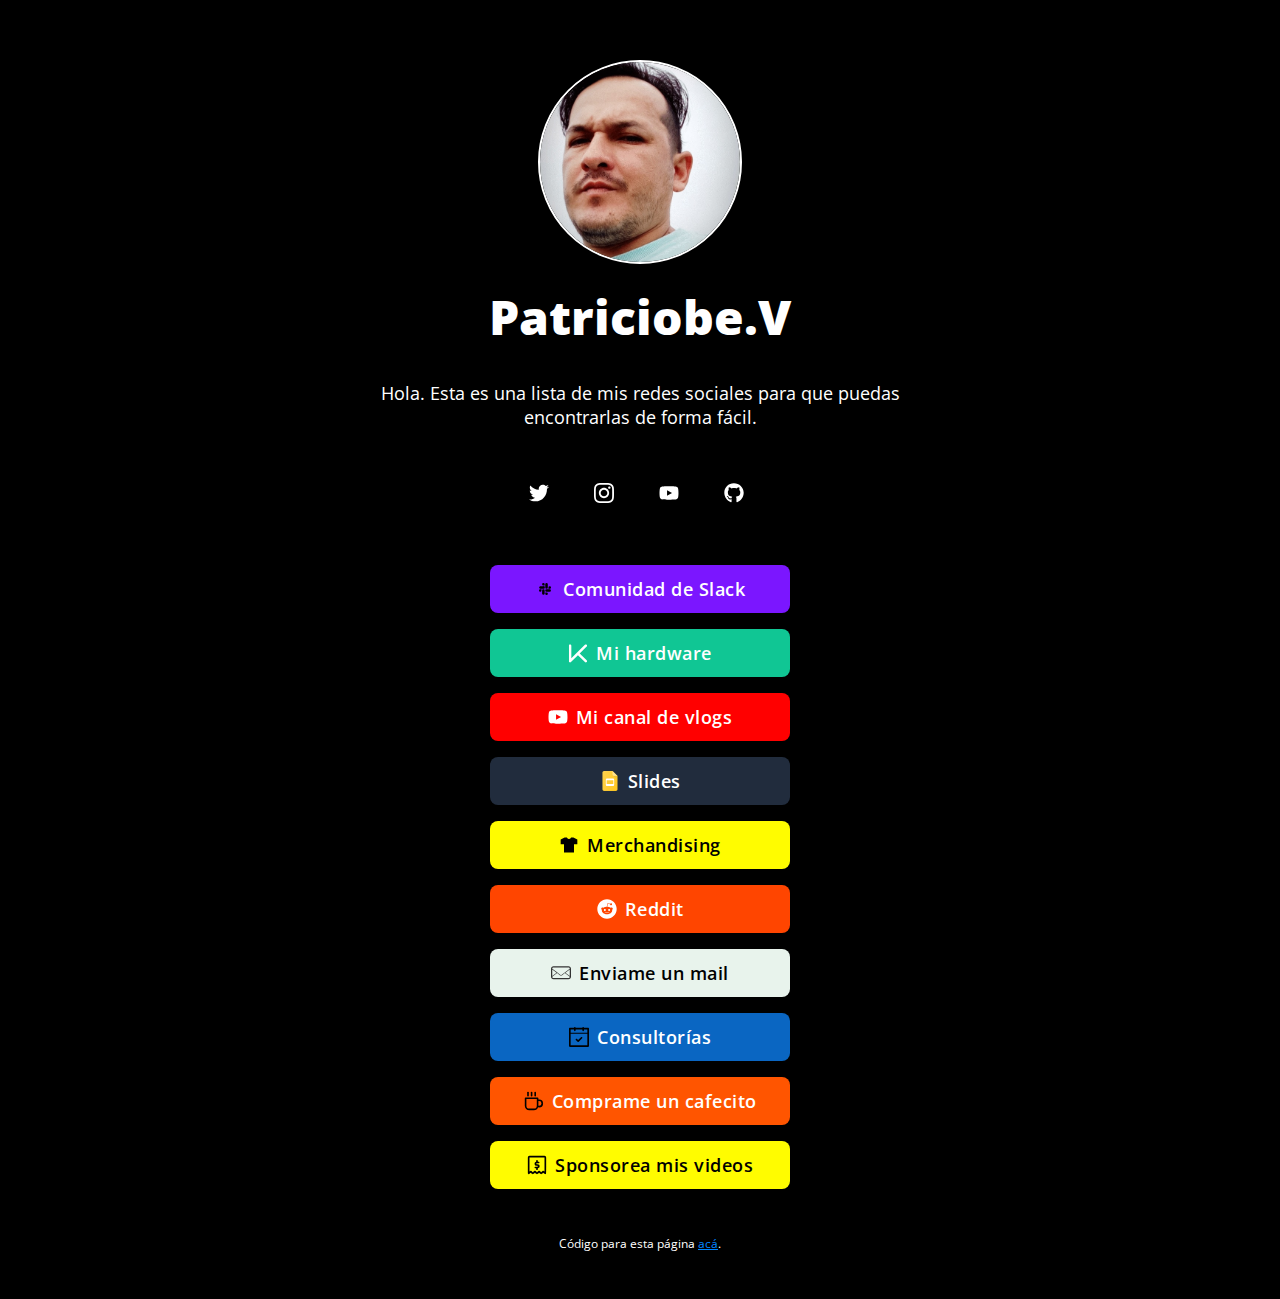
<file: index.html>
<!DOCTYPE html>
<html lang="en">
<head>

  <!-- -informacion sobre paginas
  –––––––––––––––––––––––––––––––––––––––––––––––––– -->
  <meta charset="utf-8">
  <title>Patriciobe</title>
  <meta name="description" content="">
  <meta name="author" content="">

  <!-- metas especificas moviles
  –––––––––––––––––––––––––––––––––––––––––––––––––– -->
  <meta name="viewport" content="width=device-width, initial-scale=1">

  <!-- Fuentes
  –––––––––––––––––––––––––––––––––––––––––––––––––– -->
  <link href="https://fonts.googleapis.com/css?family=Open+Sans:400,600,800&display=swap" rel="stylesheet">

  <!-- CSS 
  –––––––––––––––––––––––––––––––––––––––––––––––––– -->
  <link rel="stylesheet" href="css/normalize.css">
  <link rel="stylesheet" href="css/skeleton-dark.css">
  <link rel="stylesheet" href="css/brands.css">


</head>
<body>

  <!-- Primary Page Layout -diseño principal-
  –––––––––––––––––––––––––––––––––––––––––––––––––– -->
  <div class="container">
    <div class="row">
      <div class="column" style="margin-top: 10%">
        <!-- Your Image Here -tu imagen aqui- -->
        <style>
          img.avatar {
            border: 2px solid white;
            border-radius: 50%;
            width: 200px;
            height: 200px;
          }
          a.small {
            background: #1DA1F2;
            border-radius: 50px;
            font-size: 18px;
            text-align: center;
            text-decoration: none;
            height: 48px;
            padding: 0 16px;
            text-align: center;
            vertical-align: middle;
            font-size: 18px;
            width: 300px;
            font-weight: 600;
            line-height: 48px;
            letter-spacing: 0.5px;
            background-color: transparent;
            border-radius: 8px;
            cursor: pointer;
            box-sizing: border-box;
          }
        .acuity-embed-button-local {
          background: #3177ca;
          padding: 8px 12px;
          border: 0;
          border-radius: 4px;
          text-decoration: none;
          display: inline-block;
          text-decoration: none;
          height: 48px;
          padding: 0 16px;
          text-align: center;
          vertical-align: middle;
          font-size: 18px;
          width: 300px;
          font-weight: 600;
          line-height: 48px;
          letter-spacing: 0.5px;
          white-space: nowrap;
          background-color: transparent;
          border-radius: 8px;
          cursor: pointer;
          box-sizing: border-box;
          color: #FFFFFF;
          background-color: #0A66C2
        }
        .acuity-embed-button-local:hover,
        .acuity-embed-button-local:hover:before {
          content: 'Aquí puedes contratar una consultoría conmigo, para consultarme sobre algún proyecto en el que estés trabajando, podés encontrar mas info en el link.';
          white-space: initial; }

        .acuity-embed-button-local:focus {
          filter: brightness(90%);
          color: inherit; }
          footer {
            text-align: center;
            padding: 3px;
            color: white;
            font-size: 12px;
          }
        </style>
        <img src="images/1639059598179.jpg"  class="avatar">


        <!-- Your Name -te llamas -->
        <h1>Patriciobe.V</h1>

        <!-- Short Bio - biografia corta -->
        <p>Hola. Esta es una lista de mis redes sociales para que puedas encontrarlas de forma fácil. </p>

        <!-- Replace # with your profile URL. Delete whatever you don't need & create your own brand styles in css/brands.css
        Reemplazar con su url de perfil . Eliminar lo que no necesita y crear su propia marcade estilo con css -->
        <div>
        <a class="small button-twitter" href="https://wa.me/message/2DXSJSMD3X42H1"><img class="icon" src="icons/twitter.svg"></a>
        <a class="small button-instagram" href="https://wa.me/message/2DXSJSMD3X42H1"><img class="icon" src="icons/instagram.svg"></a>
        <a class="small button-youtube" href="https://wa.me/message/2DXSJSMD3X42H1"><img class="icon" src="icons/youtube.svg"></a>
        <a class="small button-github" href="https://wa.me/message/2DXSJSMD3X42H1"><img class="icon" src="icons/github.svg"></a> <br>
        </div>
        <br>
        <br>
        <a class="button button-slack" href="https://wa.me/message/2DXSJSMD3X42H1"><img class="icon" src="icons/slack.svg">Comunidad de Slack</a> <br>
        <a class="button button-kit" href="https://wa.me/message/2DXSJSMD3X42H1"><img class="icon" src="icons/kit.svg">Mi hardware</a> <br>
        <a class="button button-youtube" href="https://wa.me/message/2DXSJSMD3X42H1"><img class="icon" src="icons/youtube.svg">Mi canal de vlogs</a> <br>
        <a class="button button-slides" href="https://wa.me/message/2DXSJSMD3X42H1"><img class="icon" src="icons/slides.svg">Slides</a> <br>
        <a class="button button-mercha" href="https://wa.me/message/2DXSJSMD3X42H1"><img class="icon" src="icons/tshirt.svg">Merchandising</a> <br>
        <a class="button button-reddit" href="https://wa.me/message/2DXSJSMD3X42H1"><img class="icon" src="icons/reddit.svg">Reddit</a>
        <a class="button button-mail" href="mailto:pablo@peladonerd.com"><img class="icon" src="icons/mail.svg">Enviame un mail</a> <br>
        <a class="button acuity-embed-button-local" href="https://app.acuityscheduling.com/schedule.php?owner=21209490&appointmentType=18289396" target="_blank"><img class="icon" src="icons/calendar.svg">Consultorías</a><br><link rel="stylesheet" href="https://embed.acuityscheduling.com/embed/button/21209490.css" id="acuity-button-styles"/><script src="https://embed.acuityscheduling.com/embed/button/21209490.js" async></script>
        <a class="button button-kofi" href="https://ko-fi.com/peladonerd"><img class="icon" src="icons/coffee.svg">Comprame un cafecito</a> <br>
        <a class="button button-sponsors" href="sponsors.html"><img class="icon" src="icons/dollar.svg">Sponsorea mis videos</a> <br>
          <br>
        <footer>
          <p>Código para esta página <a href="https://github.com/pablokbs/peladonerd-web">acá</a>.</p>
        </footer>

      </div>
    </div>
  </div>

<!-- Global site tag (gtag.js) - Google Analytics - sitio global etiqueta de google analisis-->
<script async src="https://www.googletagmanager.com/gtag/js?id=G-GR82G97BBQ"></script>
<script>
  window.dataLayer = window.dataLayer || [];
  function gtag(){dataLayer.push(arguments);}
  gtag('js', new Date());

  gtag('config', 'G-GR82G97BBQ');
</script>

<!-- End Document  -Documento final
  –––––––––––––––––––––––––––––––––––––––––––––––––– -->
</body>
</html>
</file>
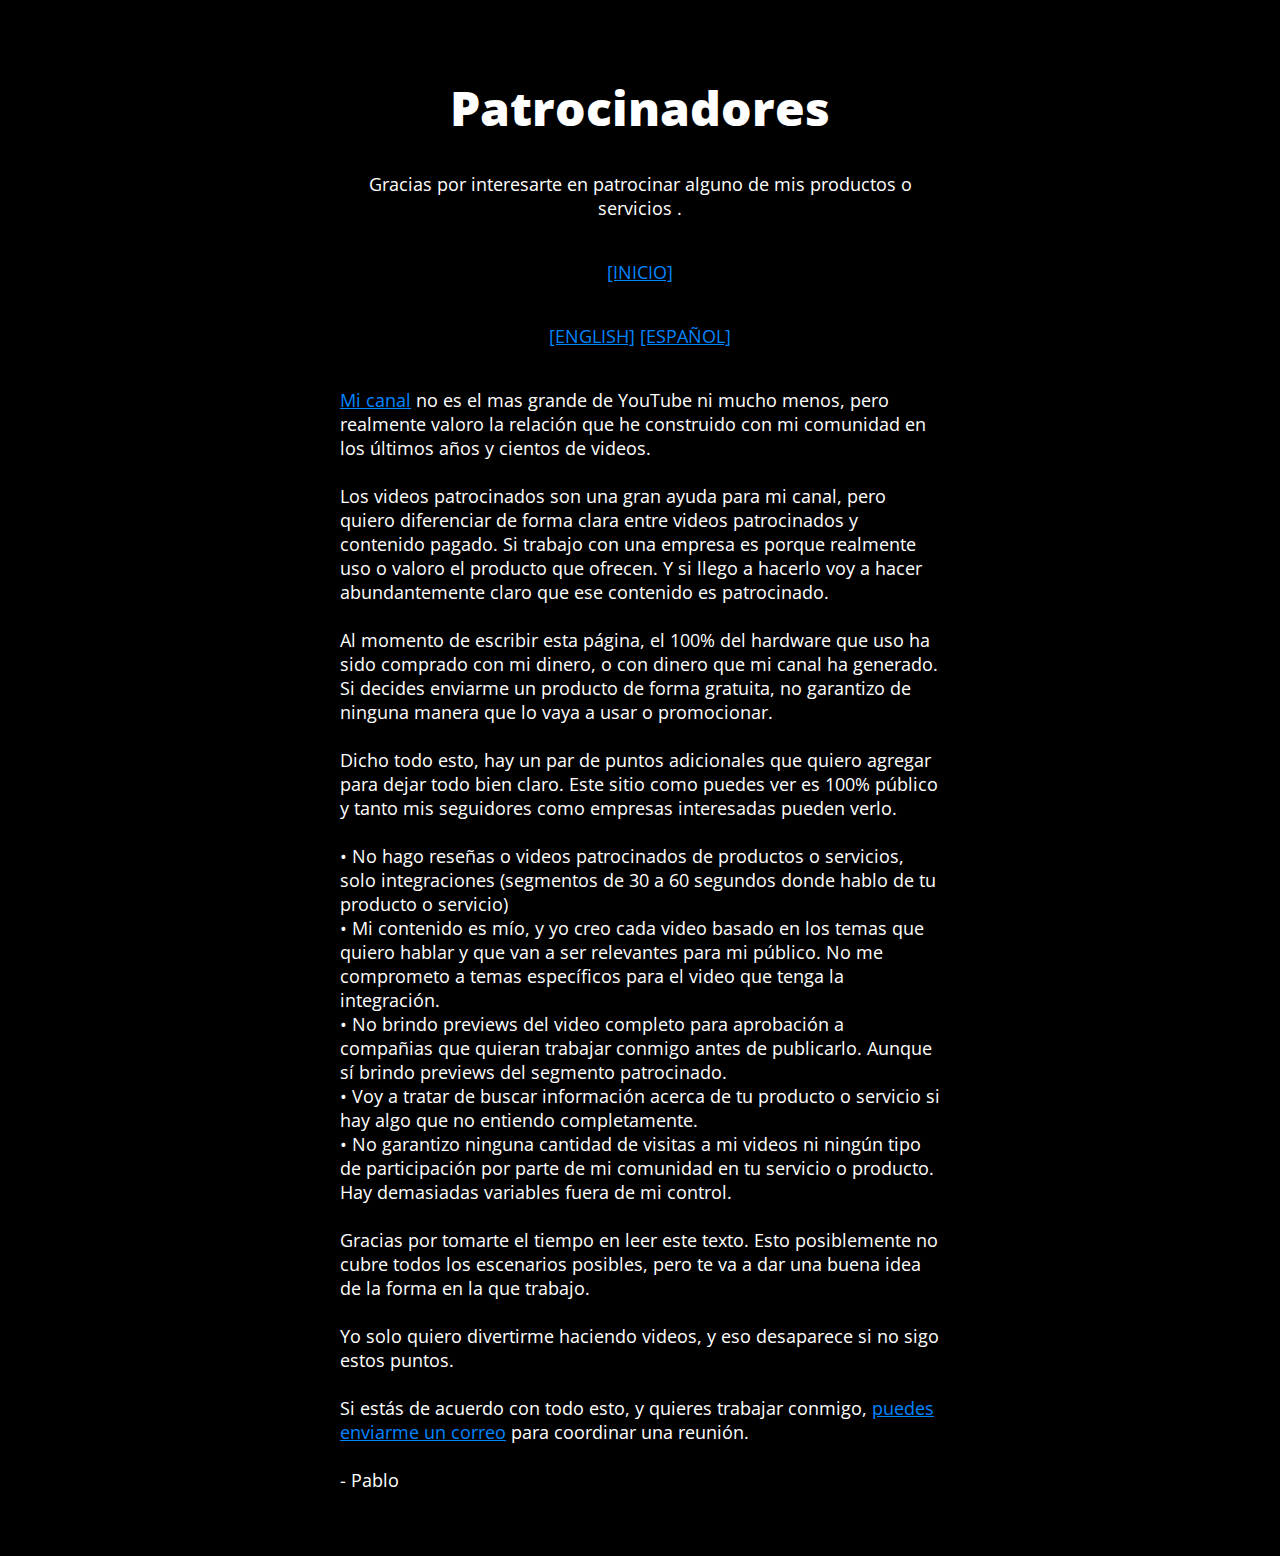
<file: sponsors.html>
<!DOCTYPE html>
<html lang="en">
<head>

  <!-- Page Information Pagina informativa
  –––––––––––––––––––––––––––––––––––––––––––––––––– -->
  <meta charset="utf-8">
  <title>PATROCINADORES ES</title>
  <meta name="description" content="">
  <meta name="author" content="">

  <!-- Mobile Specific Metas - metas espesificas mibiles
  –––––––––––––––––––––––––––––––––––––––––––––––––– -->
  <meta name="viewport" content="width=device-width, initial-scale=1">

  <!-- FONT FUENTES
  –––––––––––––––––––––––––––––––––––––––––––––––––– -->
  <link href="https://fonts.googleapis.com/css?family=Open+Sans:400,600,800&display=swap" rel="stylesheet">

  <!-- CSS
  –––––––––––––––––––––––––––––––––––––––––––––––––– -->
  <link rel="stylesheet" href="css/normalize.css">
  <link rel="stylesheet" href="css/skeleton-dark.css">
  <link rel="stylesheet" href="css/brands.css">



</head>
<body>

  <!-- Primary Page Layout - diseño pagina primaria-
  –––––––––––––––––––––––––––––––––––––––––––––––––– -->
  <div class="container">
    <div class="row">
      <div class="column" style="margin-top: 10%">

        <!-- Page Name - Nombre Pagina-->
        <h1>Patrocinadores</h1>
        <p>Gracias por interesarte en patrocinar alguno de mis productos o servicios .</p>

        <p><a href="/">[INICIO]</a></p>
        <p><a href="sponsors_en.html">[ENGLISH]</a> <a href="sponsors.html">[ESPAÑOL]</a></p>

        <!-- Page Information -Informacion sobre paginas --->
        <p style="text-align:left">
        <a href="https://youtube.com/peladonerd">Mi canal</a> no es el mas grande de YouTube ni mucho menos, pero realmente valoro la relación que he construido con mi comunidad en los últimos años y cientos de videos.<br><br>

        Los videos patrocinados son una gran ayuda para mi canal, pero quiero diferenciar de forma clara entre videos patrocinados y contenido pagado. Si trabajo con una empresa es porque realmente uso o valoro el producto que ofrecen.
        Y si llego a hacerlo voy a hacer abundantemente claro que ese contenido es patrocinado.<br><br>

        Al momento de escribir esta página, el 100% del hardware que uso ha sido comprado con mi dinero, o con dinero que mi canal ha generado. Si decides enviarme un producto de forma gratuita, no garantizo de ninguna manera que lo vaya a usar o promocionar. <br><br>

        Dicho todo esto, hay un par de puntos adicionales que quiero agregar para dejar todo bien claro. Este sitio como puedes ver es 100% público y tanto mis seguidores como empresas interesadas pueden verlo. <br><br>

        • No hago reseñas o videos patrocinados de productos o servicios, solo integraciones (segmentos de 30 a 60 segundos donde hablo de tu producto o servicio)<br>
        • Mi contenido es mío, y yo creo cada video basado en los temas que quiero hablar y que van a ser relevantes para mi público. No me comprometo a temas específicos para el video que tenga la integración.<br>
        • No brindo previews del video completo para aprobación a compañias que quieran trabajar conmigo antes de publicarlo. Aunque sí brindo previews del segmento patrocinado.<br>
        • Voy a tratar de buscar información acerca de tu producto o servicio si hay algo que no entiendo completamente. <br>
        • No garantizo ninguna cantidad de visitas a mi videos ni ningún tipo de participación por parte de mi comunidad en tu servicio o producto. Hay demasiadas variables fuera de mi control. <br><br>

        Gracias por tomarte el tiempo en leer este texto. Esto posiblemente no cubre todos los escenarios posibles, pero te va a dar una buena idea de la forma en la que trabajo.<br><br>

        Yo solo quiero divertirme haciendo videos, y eso desaparece si no sigo estos puntos. <br><br>

        Si estás de acuerdo con todo esto, y quieres trabajar conmigo, <a href="mailto:pablo@peladonerd.com">puedes enviarme un correo</a> para coordinar una reunión.<br><br>

        - Pablo
        </p>
        <br>
      </div>
    </div>
  </div>

<!-- End Document
  –––––––––––––––––––––––––––––––––––––––––––––––––– -->
</body>
</html>
</file>
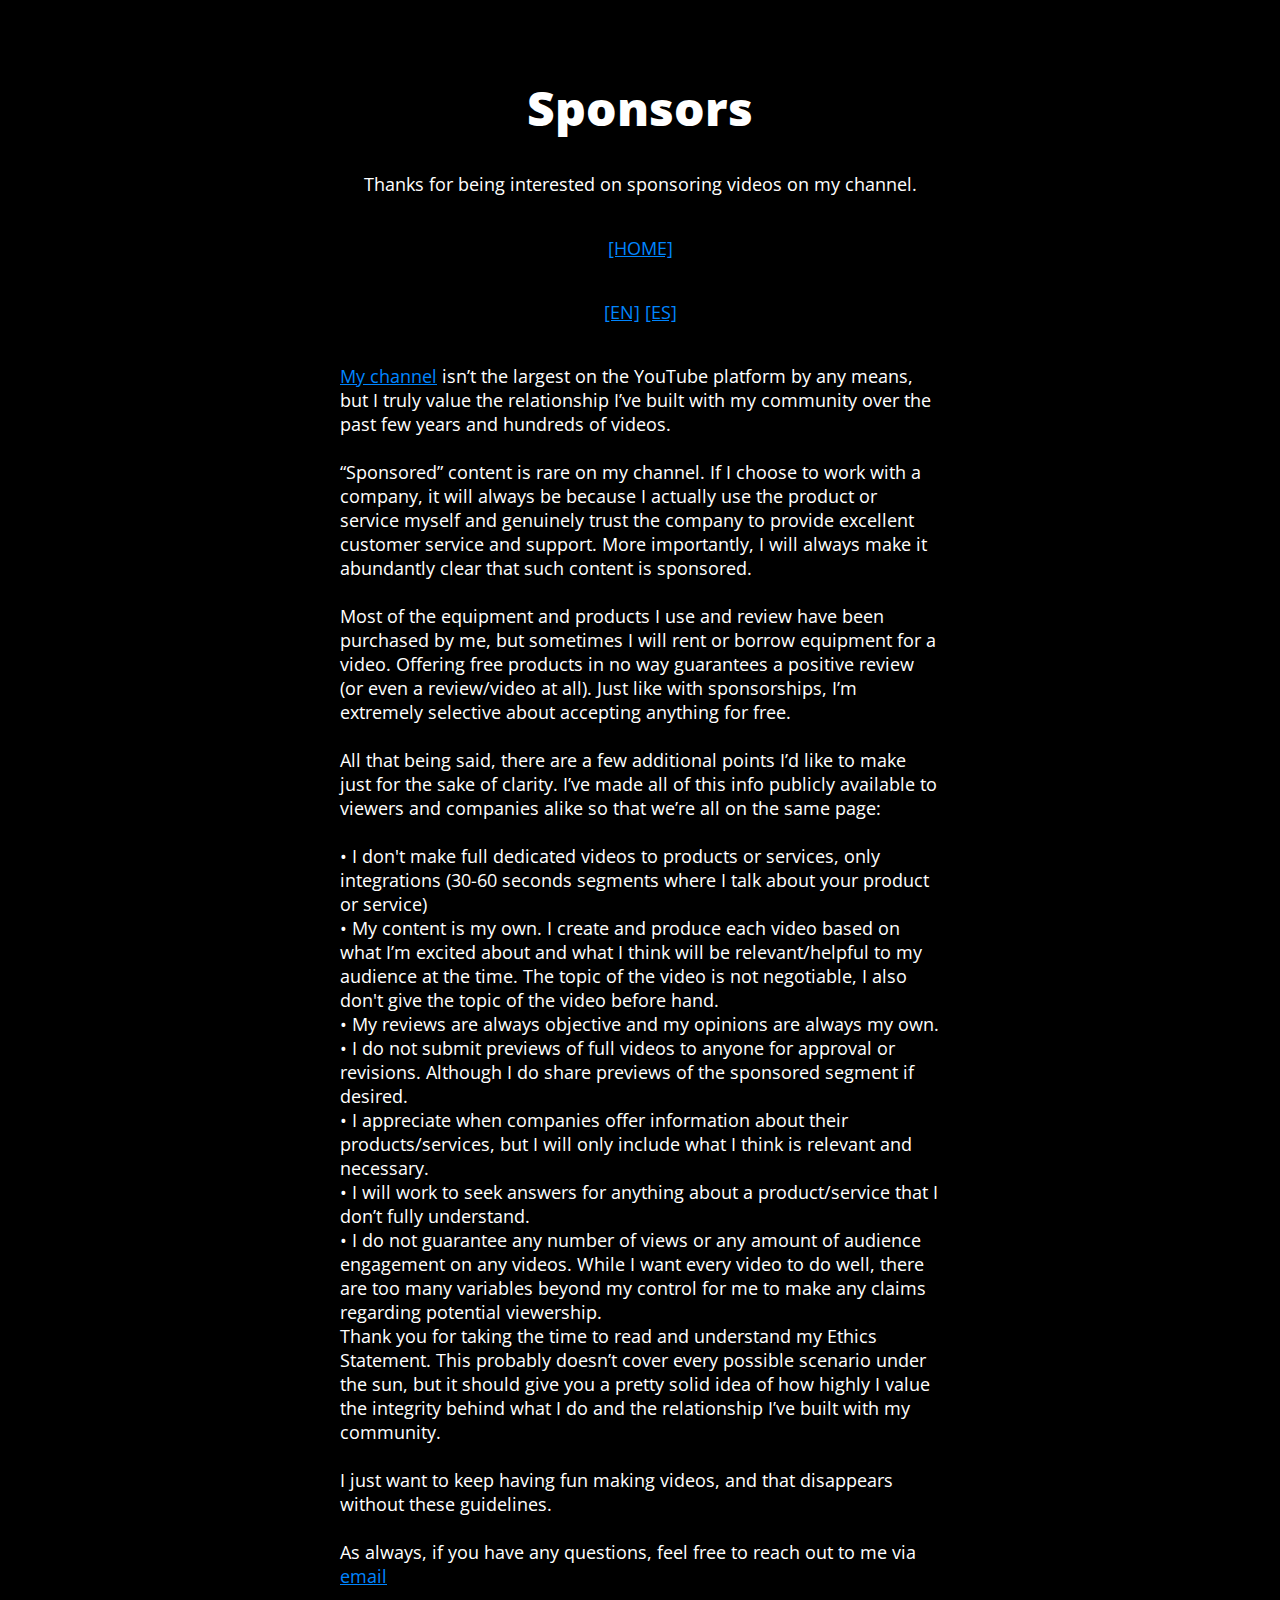
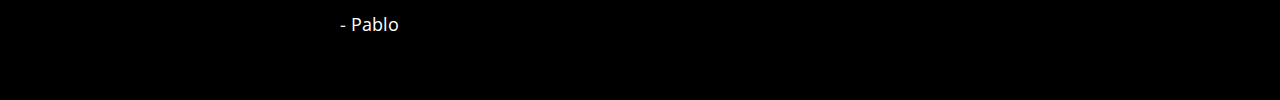
<file: sponsors_en.html>
<!DOCTYPE html>
<html lang="en">
<head>

  <!-- Page Information
  –––––––––––––––––––––––––––––––––––––––––––––––––– -->
  <meta charset="utf-8">
  <title>PATROCINADORES EN</title>
  <meta name="description" content="">
  <meta name="author" content="">

  <!-- Mobile Specific Metas
  –––––––––––––––––––––––––––––––––––––––––––––––––– -->
  <meta name="viewport" content="width=device-width, initial-scale=1">

  <!-- FONT
  –––––––––––––––––––––––––––––––––––––––––––––––––– -->
  <link href="https://fonts.googleapis.com/css?family=Open+Sans:400,600,800&display=swap" rel="stylesheet">

  <!-- CSS
  –––––––––––––––––––––––––––––––––––––––––––––––––– -->
  <link rel="stylesheet" href="css/normalize.css">
  <link rel="stylesheet" href="css/skeleton-dark.css">
  <link rel="stylesheet" href="css/brands.css">



</head>
<body>

  <!-- Primary Page Layout 
  –––––––––––––––––––––––––––––––––––––––––––––––––– -->
  <div class="container">
    <div class="row">
      <div class="column" style="margin-top: 10%">

        <!-- Page Name -->
        <h1>Sponsors</h1>
        <p>Thanks for being interested on sponsoring videos on my channel.</p>

        <p><a href="/">[HOME]</a></p>
        <p><a href="sponsors_en.html">[EN]</a> <a href="sponsors.html">[ES]</a></p>

        <!-- Page Information -->
        <p style="text-align:left">
        <a href="https://youtube.com/peladonerd">My channel</a> isn’t the largest on the YouTube platform by any means, but I truly value the relationship I’ve built with my community over the past few years and hundreds of videos.<br><br>

        “Sponsored” content is rare on my channel. If I choose to work with a company, it will always be because I actually use the product or service myself and genuinely trust the company to provide excellent customer service and support. More importantly, I will always make it abundantly clear that such content is sponsored.<br><br>

        Most of the equipment and products I use and review have been purchased by me, but sometimes I will rent or borrow equipment for a video. Offering free products in no way guarantees a positive review (or even a review/video at all). Just like with sponsorships, I’m extremely selective about accepting anything for free.<br><br>

        All that being said, there are a few additional points I’d like to make just for the sake of clarity. I’ve made all of this info publicly available to viewers and companies alike so that we’re all on the same page:<br><br>

        • I don't make full dedicated videos to products or services, only integrations (30-60 seconds segments where I talk about your product or service)<br>
        • My content is my own. I create and produce each video based on what I’m excited about and what I think will be relevant/helpful to my audience at the time. The topic of the video is not negotiable, I also don't give the topic of the video before hand.<br>
        • My reviews are always objective and my opinions are always my own. <br>
        • I do not submit previews of full videos to anyone for approval or revisions. Although I do share previews of the sponsored segment if desired.<br>
        • I appreciate when companies offer information about their products/services, but I will only include what I think is relevant and necessary.<br>
        • I will work to seek answers for anything about a product/service that I don’t fully understand.<br>
        • I do not guarantee any number of views or any amount of audience engagement on any videos. While I want every video to do well, there are too many variables beyond my control for me to make any claims regarding potential viewership.<br>

        Thank you for taking the time to read and understand my Ethics Statement. This probably doesn’t cover every possible scenario under the sun, but it should give you a pretty solid idea of how highly I value the integrity behind what I do and the relationship I’ve built with my community.<br><br>

        I just want to keep having fun making videos, and that disappears without these guidelines.<br><br>

        As always, if you have any questions, feel free to reach out to me via <a href="mailto:pablo@peladonerd.com">email</a><br><br>

        - Pablo
        </p>
        <br>
      </div>
    </div>
  </div>

<!-- End Document
  –––––––––––––––––––––––––––––––––––––––––––––––––– -->
</body>
</html>
</file>
<file: css/skeleton-dark.css>
/*
* littlelink V1
* https://littlelink.com
* Free to use under the MIT license.
* http://www.opensource.org/licenses/mit-license.php
* 12/21/2019
*
* Built using:
*
* Skeleton V2.0.4
* Copyright 2014, Dave Gamache
* www.getskeleton.com
* Free to use under the MIT license.
* http://www.opensource.org/licenses/mit-license.php
* 12/29/2014
*/


/* Table of contents
––––––––––––––––––––––––––––––––––––––––––––––––––
- Grid
- Base Styles
- Typography
- Links
- Code
- Spacing
- Utilities
*
* You'll find the button css in css/brands.css.
*
*/


/* Grid
–––––––––––––––––––––––––––––––––––––––––––––––––– */
.container {
  position: relative;
  width: 100%;
  max-width: 600px;
  text-align: center;
  margin: 0 auto;
  padding: 0 20px;
  box-sizing: border-box; }
.column {
  position: center;
  width: 100%;
  float: center;
  box-sizing: border-box; }

/* For devices larger than 400px */
@media (min-width: 400px) {
  .container {
    width: 85%;
    padding: 0; }
}

/* For devices larger than 550px */
@media (min-width: 550px) {
  .container {
    width: 80%; }
  .column,
  .columns {
    margin-left: 0; }
  .column:first-child,
  .columns:first-child {
    margin-left: 0; }

}


/* Base Styles
–––––––––––––––––––––––––––––––––––––––––––––––––– */
/* NOTE
html is set to 62.5% so that all the REM measurements throughout Skeleton
are based on 10px sizing. So basically 1.5rem = 15px :) */

html {
  font-size: 100%; }
body {
  background-color: #000000;
  font-size: 18px;
  line-height: 24px;
  font-weight: 400;
  font-family: "Open Sans", "HelveticaNeue", "Helvetica Neue", Helvetica, Arial, sans-serif;
  color: #FFFFFF; }


/* Typography
–––––––––––––––––––––––––––––––––––––––––––––––––– */
h1 {
  margin-top: 0;
  margin-bottom: 16px;
  font-weight: 800; }
h1 { font-size:24px; line-height: 64px; letter-spacing: 0;}


/* Larger than phablet */
@media (min-width: 550px) {
  h1 { font-size: 48px; line-height: 96px;}
}

p {
  margin-top: 0; }


/* Links
–––––––––––––––––––––––––––––––––––––––––––––––––– */
a {
  color: #0085FF; }
a:hover {
  color: #0085FF; }


/* Code
–––––––––––––––––––––––––––––––––––––––––––––––––– */
code {
  padding: .2rem .5rem;
  margin: 0 .2rem;
  font-size: 90%;
  color: #000000;
  white-space: nowrap;
  background: #F1F1F1;
  border: 1px solid #E1E1E1;
  border-radius: 4px; }
pre > code {
  display: block;
  padding: 1rem 1.5rem;
  white-space: pre; }

/* Spacing
–––––––––––––––––––––––––––––––––––––––––––––––––– */
button,
.button {
  margin-bottom: 1rem; }
input,
textarea,
select,
fieldset {
  margin-bottom: 1.5rem; }
pre,
blockquote,
dl,
figure,
p,
ol {
  margin-bottom: 2.5rem; }


/* Utilities
–––––––––––––––––––––––––––––––––––––––––––––––––– */
.u-full-width {
  width: 100%;
  box-sizing: border-box; }
.u-max-full-width {
  max-width: 100%;
  box-sizing: border-box; }
.u-pull-right {
  float: right; }
.u-pull-left {
  float: left; }


/* Misc
–––––––––––––––––––––––––––––––––––––––––––––––––– */
hr {
  margin-top: 3rem;
  margin-bottom: 3.5rem;
  border-width: 0;
  border-top: 1px solid #E1E1E1; }
</file>
<file: css/brands.css>
/*
* littlelink.io
* Skeleton V2.0.4
* Copyright 2014, Dave Gamache
* www.getskeleton.com
* Free to use under the MIT license.
* http://www.opensource.org/licenses/mit-license.php
* 12/29/2014
*/

/*
* Built using on:
* Skeleton V2.0.4
* Copyright 2014, Dave Gamache
* www.getskeleton.com
* Free to use under the MIT license.
* http://www.opensource.org/licenses/mit-license.php
* 12/29/2014
*/


/* Table of contents
––––––––––––––––––––––––––––––––––––––––––––––––––

- Buttons
- Brand Styles

*/

/* Buttons
–––––––––––––––––––––––––––––––––––––––––––––––––– */
.button {
  display: inline-block;
  text-decoration: none;
  height: 48px;
  padding: 0 16px;
  text-align: center;
  vertical-align: middle;
  font-size: 18px;
  width: 300px;
  font-weight: 600;
  line-height: 48px;
  letter-spacing: 0.5px;
  white-space: nowrap;
  background-color: transparent;
  border-radius: 8px;
  cursor: pointer;
  box-sizing: border-box; }

/* Efecto de movimiento */
.button:hover {
  filter: brightness(80%);
  transition: 0.4s;
  padding-right: 24px;
  padding-left:8px;
}

/* Efecto para description */
.button:hover:before {
  border: none;
  color: white;
  position: absolute;
  padding: 0px 35px;
  width: 400px;
  height: auto;
  word-spacing: 3px;
  text-align: left;
  text-decoration: none;
  line-height: 1.3;
  display: block;
  font-size: 18px;
  margin: 0px 280px;
  cursor: pointer;
  vertical-align: middle;
}

/* Brand Icons
–––––––––––––––––––––––––––––––––––––––––––––––––– */

.icon {
  padding: 0px 8px 3.5px 0px;
  vertical-align: middle;
  width: 20px;
  height: 20px;
}


/* Brand Styles
–––––––––––––––––––––––––––––––––––––––––––––––––– */
/* Slack */
.button.button-slack {
  color: #FFFFFF;
  background-color: #7b16ff }
.button.button-slack:hover,
.button.button-slack:hover:before {
  content: 'En esta comunidad, vas a poder conectarte para charlar con otros Pelades sobre temas de tecnologías como las que hablo en el canal, y consultar dudas y ayudar a los demás!';
  white-space: initial; }

/* Kit */
.button.button-kit {
  color: #FFFFFF;
  background-color: #10c694 }
.button.button-kit:hover,
.button.button-kit:hover:before {
    content: 'Aquí vas a encontrar la lista completa y actualizada de todo el hardware que uso para trabajar y hacer mis videos de YouTube.';
    white-space: initial; }

/* YouTube */
.button.button-youtube {
  color: #FFFFFF;
  background-color: #FF0000 }
.button.button-youtube:hover,
.button.button-youtube:hover:before {
    content: 'Este es mi segundo canal de YouTube, donde subo vlogs y contenido más personal :) No, no ese tipo de contenido.';
    white-space: initial; }

/* Slides */
.button.button-slides {
  color: #FFFFFF;
  background-color: #212c3d }
.button.button-slides:hover,
.button.button-slides:hover:before {
    content: 'Mis slides de cuando doy charlas en conferencias.';
    white-space: initial; }

/* Mercha */
.button.button-mercha {
  color: #000000;
  background-color: #fffc00 }
.button.button-mercha:hover,
.button.button-mercha:hover:before {
    content: 'Esta es mi tienda de merchandising, puedes encontrar remeras/camisetas/poleras y otro tipo de cosas :)';
    white-space: initial; }

/* Reddit */
.button.button-reddit {
  color: #FFFFFF;
  background-color: #FF4500 }
.button.button-reddit:hover,
.button.button-reddit:hover:before {
    content: 'Mi subreddit, como un pequeño foro para hacer preguntas sobre mis servicios cualquier tema relacionado con el contenido de mi canal.';
    white-space: initial; }

/* Mail */
.button.button-mail {
  color: #000000;
  background-color: #E8F3EC }
.button.button-mail:hover,
.button.button-mail:hover:before {
    content: 'Haciendo click aquí, puedes enviarme un mail, puedo tardar en responder!';
    white-space: initial; }

/* Ko-Fi */
.button.button-kofi {
  color: #FFFFFF;
  background-color: #ff5500 }
.button.button-kofi:hover,
.button.button-kofi:hover:before {
    content: 'Si quieres, puedes comprarme un cafecito usando este link.';
    white-space: initial; }

/* Mercha */
.button.button-sponsors {
  color: #000000;
  background-color: #fffc00 }
.button.button-sponsors:hover,
.button.button-sponsors:hover:before {
    content: 'Si quieres patrocinar, contratar algun evento o servio , te recomiendo que leas esta página primero.';
    white-space: initial; }
</file>
